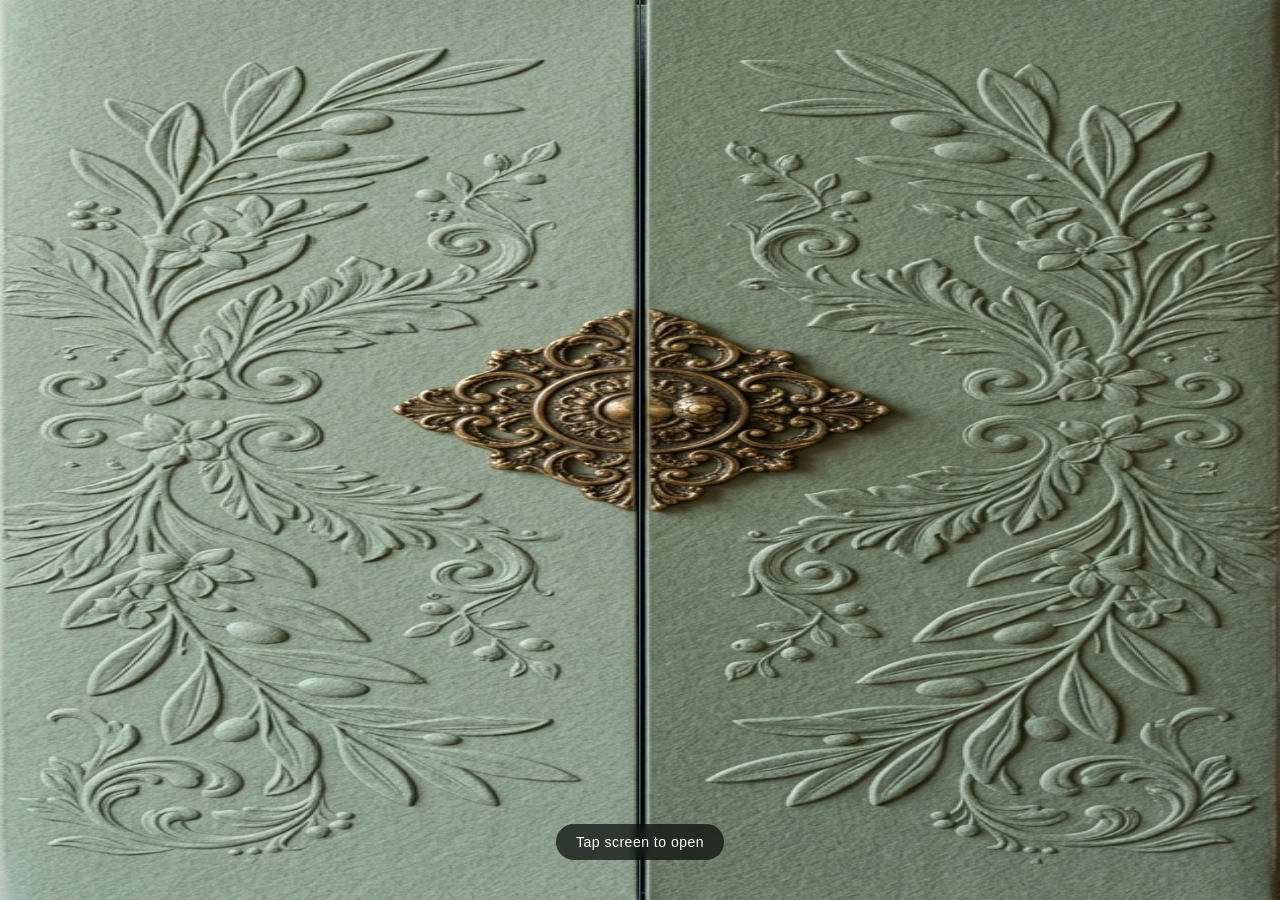
<file: index.html>
<!DOCTYPE html>
<html lang="en">
<head>
    <title>Wedding Invitation</title>
    
    <script src="script.js" defer></script>

    <link rel="stylesheet" href="door-style.css">

</head>
<body>


    
    <!-- opening animation -->
    <div class="mobile-screen">

        <div class="content-preview">    </div>

        <!-- 2. Animated Double Doors Wrapper -->
        <div class="door-container" id="doorContainer">
            <!-- Left Door -->
            <div class="door left-door">
            </div>
            
            <!-- Right Door -->
            <div class="door right-door">
            </div>

            <!-- Hint Badge -->
            <div class="tap-hint">Tap screen to open</div>
        </div>
    </div>

    <!-- JavaScript code added right before </body> -->
    
    
    <script>
    const doorContainer = document.getElementById('doorContainer');
    

    doorContainer.addEventListener('click', function() {
        // 1. Add class to start opening CSS animation
        doorContainer.classList.add('open');

        // 2. Hide hint text immediately on click
        const tapHint = document.querySelector('.tap-hint');
        if (tapHint) tapHint.style.display = 'none';

        // 3. Wait for the 2.5 second door animation to finish, then go to content.html
        setTimeout(function() {
            window.location.href = 'content.html';
        }, 2500); // 2500 milliseconds = 2.5 seconds
    });

    
</script>


</body>
</html>
</file>
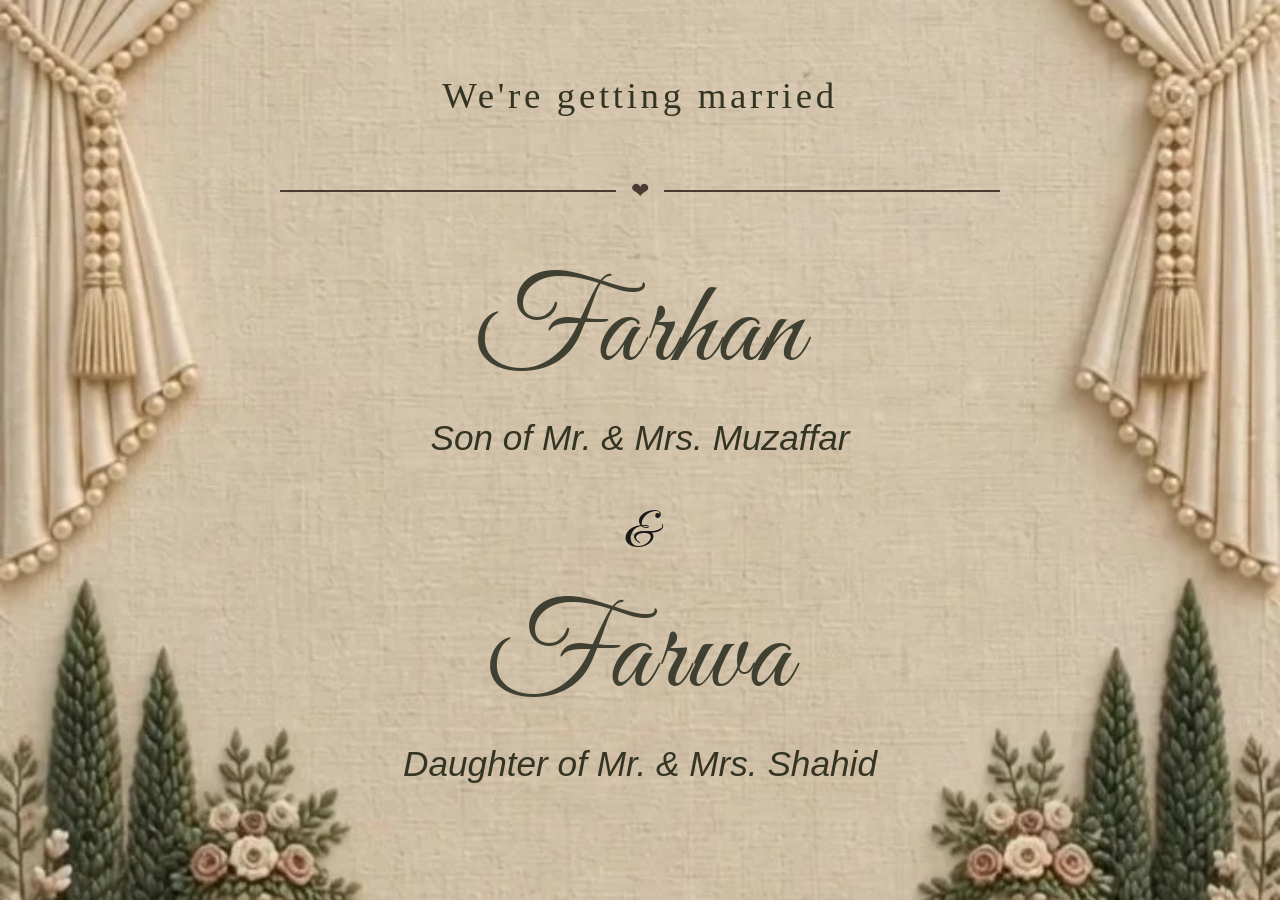
<file: content.html>
<!DOCTYPE html>
<html lang="en">
<head>
    <title>Wedding Invitation</title>
    
    <script src="script.js" defer></script>
    <script src="scratch-card.js" defer></script>
    <script src="countdown-script.js" defer></script>

    <link rel="stylesheet" href="door-style.css">
    <link rel="stylesheet" href="style.css">
    <link rel="stylesheet" href="countdown.css">

    <!-- Add to your HTML <head> -->
    <link rel="preconnect" href="https://fonts.googleapis.com">
    <link rel="preconnect" href="https://fonts.gstatic.com" crossorigin>
    <link href="https://fonts.googleapis.com/css2?family=Great+Vibes&display=swap" rel="stylesheet">

</head>

<body>
    <div class="mobile-screen">
        <!-- ===== First SECTION ===== -->
        <div class="invitation-card"> 
          
        <div class="rsvp-content">
        <h2 style="font-family:'Cinzel', 'Playfair Display';  font-size: 2.3rem; letter-spacing: 0.10em; font-style: normal;">We're getting married</h2><br>
           
        <!-- divider with heart shape -->
          <div class="divider-with-heart">
              <span class="heart-icon">❤</span>
          </div>
        <br><br>
        

        <h1 style="font-family: 'Great Vibes', cursive;">Farhan</h1>
        <h2>Son of Mr. & Mrs. Muzaffar</h2>
          <br><span class="ampersand" style="font-size: 3.2rem; color: #1a1a1a; font-family: 'Great Vibes', cursive;">&amp;</span>
        <!-- <h2 >&</h2> --><br>
        <h1 style="font-family: 'Great Vibes', cursive;">Farwa</h1>
        <h2>Daughter of Mr. & Mrs. Shahid</h2>
        <br>
      </div>
      
      
    </div>

    <!-- ===== Second SECTION BELOW ===== -->
     <div class="message">

        <!-- divider with heart shape -->
          <div class="divider-with-heart">
              <span class="heart-icon">❤</span>
          </div>
        <br><br>

        <!-- welcome message -->
        <p class="message-text">
          We're honored to welcome you to the wedding ceremony of faran & farwa as they begin their journey together in faith and love.</br>
          We thank you for being part of this blessed occasion.
        </p>
        <br><br><br><br><br><br><br>

        <!-- divider with heart shape -->
        <div class="divider-with-heart">
              <span class="heart-icon">❤</span>
          </div>
        <br><br><br>

        <!-- slide wrapper -->
          <div class="slider-wrapper">
            <div class="slider">
              <div class="slide" id="slide-1">
                <img src="image1.jpg" alt="Photo 1">
              </div>
              <div class="slide" id="slide-2">
                <img src="image1.jpg" alt="Photo 2">
              </div>
              <div class="slide" id="slide-3">
                <img src="image1.jpg" alt="Photo 3">
              </div>
            </div>

            <!-- Navigation dots -->
            <div class="slider-nav">
              <a href="#slide-1"></a>
              <a href="#slide-2"></a>
              <a href="#slide-3"></a>
            </div>
          </div>

          <br><br><br><br><br><br><br>
          <h1 style="font-family: 'Great Vibes', cursive; font-size: 5.5rem; font-weight: 300;">Counting Down to Forever</h1>
          <!-- divider with heart shape -->
        <div class="divider-with-heart">
              <span class="heart-icon">❤</span>
          </div>

          <!-- countdown timer -->
          <div id="countdown">
            <ul>
              <li><span id="days"></span>days</li>
              <li><span id="hours"></span>Hours</li>
              <li><span id="minutes"></span>Minutes</li>
              <li><span id="seconds"></span>Seconds</li>
            </ul>
          </div>

          <!-- ===== PROGRAM TIMELINE SECTION ===== -->

          <br><br><br><br><br><br><br><br><br><br>
          <!-- SVG Clock Icon (Black & Transparent Background) -->
            <div class="timeline-header">
            <svg class="timeline-icon" xmlns="http://www.w3.org/2000/svg" viewBox="0 0 24 24" width="28" height="28" fill="none" stroke="currentColor" stroke-width="2" stroke-linecap="round" stroke-linejoin="round">
                <circle cx="12" cy="12" r="10"></circle>
                <polyline points="12 6 12 12 16 14"></polyline>
            </svg>
      
          </div>

           <h1 style="font-family: 'Great Vibes', cursive; font-size: 5.5rem; font-weight: 300;">Program Timeline</h1>
           
           <!-- divider with heart shape -->
            <div class="divider-with-heart">
              <span class="heart-icon">❤</span>
          </div><br><br>
          <div class="timeline-section">
              
              
              <div class="timeline-container">
                  
                  <!-- Event 1 -->
                  <div class="timeline-item">
                      <div class="timeline-dot"></div>
                      <div class="timeline-content">
                          <h3>Guest Arrival</h3>
                          <span class="timeline-time">Nov 30, 2026, 10:00 AM</span>
                          <p>We welcome you. ❤</p>
                      </div>
                  </div>

                  <!-- Event 2 -->
                  <div class="timeline-item">
                      <div class="timeline-dot"></div>
                      <div class="timeline-content">
                          <h3>Wedding Ceremony</h3>
                          <span class="timeline-time">Nov 30, 2026, 10:30 AM</span>
                          <p>Your presence means a lot!</p>
                      </div>
                  </div>

                  <!-- Event 3 -->
                  <div class="timeline-item">
                      <div class="timeline-dot"></div>
                      <div class="timeline-content">
                          <h3>Reception</h3>
                          <span class="timeline-time">Dec 2, 2026, 7:30 PM</span>
                      </div>
                  </div>

    </div>
          </div>

              <div class="location-header">
        <!-- SVG Map Pin Icon (Black & Transparent Background) -->
        <svg class="location-icon" xmlns="http://www.w3.org/2000/svg" viewBox="0 0 24 24" width="36" height="36" fill="none" stroke="currentColor" stroke-width="2" stroke-linecap="round" stroke-linejoin="round">
            <path d="M21 10c0 7-9 13-9 13s-9-6-9-13a9 9 0 0 1 18 0z"></path>
            <circle cx="12" cy="10" r="3"></circle>
        </svg>
        
        <h1 style="font-family: 'Great Vibes', cursive; font-size: 5.5rem; font-weight: 300;">Venue</h1>

        <!-- divider with heart shape -->
            <div class="divider-with-heart">
              <span class="heart-icon">❤</span>
          </div><br><br>

            <h2 style="font-family:'Cinzel', 'Playfair Display';  font-size: 2.3rem; letter-spacing: 0.10em; font-style: normal;">Taj mMhal Banquet</h2><br>
           <h2 style="    font-weight: normal;">9, Abu Bakar Block New Garden Town, Lahore, 54600, Pakistan</h2><br><br>
          <div class="map-wrapper">
             <iframe src="https://www.google.com/maps/embed?pb=!1m18!1m12!1m3!1d3405.024956545163!2d74.3254862!3d31.5132844!2m3!1f0!2f0!3f0!3m2!1i1024!2i768!4f13.1!3m3!1m2!1s0x39190463c9f705dd%3A0xedfd0e02fa4af8a5!2sTaj%20Mahal%20Banquet%20Hall!5e0!3m2!1sen!2s!4v1710000000000!5m2!1sen!2s" width="100%" height="250" style="border:0;" allowfullscreen="" loading="lazy"></iframe>
          </div>
    </div>

        </div>
        
      <!-- <button class="rsvp-button" onclick="alert('Thank you for your RSVP!')">RSVP Now</button> -->
  </div>

    </div>



    
</body>
</html>
</file>
<file: door-style.css>
* {
            box-sizing: border-box;
            margin: 0;
            padding: 0;
        }

        /* Base styles */
        html, body {
            width: 100%;
            height: 100%;
            background-color: #121212; /* Neutral dark backdrop for desktop viewing */
            font-family: -apple-system, BlinkMacSystemFont, "Segoe UI", Roboto, sans-serif;
            display: flex;
            justify-content: center;   /* Centers horizontally */
            align-items: center;
            overflow: hidden;
        }
        .content-preview {
        position: absolute;
        top: 0;
        left: 0;
        width: 100%;
        height: 100%;
        z-index: 1; /* Below the door container which is z-index: 10 */
        background-color: #d7c7ae; /* Card background color */
}

        /* Mobile Container: Behaves like a phone screen on desktop, and fills 100% on actual mobile */
        .mobile-screen {
            position: relative;
            width: 100%;
            height: 100%;
            background-color: transparent;
            overflow: hidden;
            box-shadow: 0 20px 50px rgba(0, 0, 0, 0.8);
        }
        
        /* 3D Scene Wrapper */
        .door-container {
            position: absolute;
            z-index: 10;
            width: 100%;
            height: 100%;
            display: flex;
            perspective: 1200px; /* Gives realistic 3D depth */
            cursor: pointer;
            -webkit-tap-highlight-color: transparent;
            background-color: transparent;
        }

        /* Common styles for both doors */
        .door {
            position: relative;
            width: 50%;
            height: 100%;
            background-size: cover;
            /* background-position: center; */
            background-repeat: no-repeat;
            /* Smooth opening transition */
            transition: transform 2.5s cubic-bezier(0.4, 0, 0.2, 1);
            will-change: transform;
            background-size: 100% 100%;
            display: flex;
            justify-content: center;
            align-items: center;
            color: #ffffff;
            font-weight: 600;
            font-size: 1.2rem;
            user-select: none;
        }

        /* Left Door & Left Hinge */
        .left-door {
            /* REPLACE 'background-image' url with your left door image path */
            /* background-image: url('left-door.jpg'); */
            background-color: #2c3e50; 
            border-right: 1px solid rgba(255, 255, 255, 0.2);
            background-position: left center;
            transform-origin: left;
        }

        /* Right Door & Right Hinge */
        .right-door {
            /* REPLACE 'background-image' url with your right door image path */
            /* background-image: url('right-door.jpg'); */
            background-color: #34495e; 
            border-left: 1px solid rgba(0, 0, 0, 0.2);
            background-position: right center;
            transform-origin: right;
        }

        /* Open State Styles (Triggered via Click/Tap) */
        .door-container.open .left-door {
            transform: rotateY(-110deg);
        }

        .door-container.open .right-door {
            transform: rotateY(110deg);
        }

        /* Tap Instruction Badge */
        .tap-hint {
            position: absolute;
            bottom: 40px;
            left: 50%;
            transform: translateX(-50%);
            background: rgba(0, 0, 0, 0.65);
            color: #ffffff;
            padding: 10px 20px;
            border-radius: 20px;
            font-size: 14px;
            letter-spacing: 0.5px;
            pointer-events: none;
            backdrop-filter: blur(4px);
            transition: opacity 0.5s ease;
        }

        .door-container.open .tap-hint {
            opacity: 0;
        }

        .left-door {
            /* REPLACE with your left door image */
            background-image: url('curtain-image.png'); 
            transform-origin: left; 
        }

        /* Right door & hinge position */
        .right-door {
            /* REPLACE with your right door image */
            background-image: url('curtain-image-right.png'); 
            transform-origin: right; 
        }

        /* Remove phone container framing when viewed on real mobile devices */
        @media (max-width: 480px) {
            .mobile-screen {
                max-width: 100vw;
                max-height: 100vh;
                border-radius: 0;
                box-shadow: none;
            }
        }
    
        
        .door-wrapper {
            position: absolute;
            inset: 0;
            width: 100%;
            height: 100%;
            display: flex;
            z-index: 20;
            pointer-events: auto;
        }
</file>
<file: style.css>
* {
            box-sizing: border-box;
            margin: 0;
            padding: 0;
        }


  html, body {
            width: 100%;
            height: 100%;
            background-color: #121212; /* Neutral dark backdrop for desktop viewing */
            font-family: -apple-system, BlinkMacSystemFont, "Segoe UI", Roboto, sans-serif;
            display: flex;
            /* justify-content: center; */
            /* align-items: center; */
            overflow: hidden;
        }

  .mobile-screen {
    position: relative;
    width: 100%;
    min-height: 100vh;
    background: #cabaa2;
    overflow-y: auto;
    margin: 0 auto;
}

    .invitation-card {
    position: relative; /* Allows content inside to layout properly */
    width: 100%;
    min-height: 100vh; /* Ensures full height so background is visible */
    
    /* Background setup */
    background-image: url('poster-opened.jpg'); 
    background-size: cover;
    background-position: center center;
    background-repeat: no-repeat;
    background-attachment: scroll;
  
}

/* Inner Main Content (Revealed underneath) */
    .rsvp-content {
      position: absolute;
      top: 0;
      left: 0;
      width: 100%;
      height: 100%;
      background: transparent;
      display: flex;
      flex-direction: column;
      align-items: center;
      justify-content: center;
      padding: 40px;
      text-align: center;
      z-index: 1;
    }

    .rsvp-content h1 {
      font-size: 7.5rem;
      letter-spacing: 2px;
      margin-bottom: 10px;
      color: #3f4031;
      font-weight: 300;
    }

    .rsvp-content h2 {
      font-size: 2.2rem;
      font-style: italic;
      color: #343424;
      margin-bottom: 25px;
      font-weight: 400;
    }

    .rsvp-content p {
      font-size: 3rem;
      line-height: 1.6;
      color: #555;
      margin-bottom: 30px;
      max-width: 650px;
    }

    .message {
    width: 100%;
    min-height: 100vh;
    display: flex;
    flex-direction: column;
    justify-content: center;
    align-items: center;
    padding: 30px 20px;
    box-sizing: border-box;
    text-align: center;
    background-color: #cdbca0;
}

.message-text {
    font-size: 3.1rem;
    font-family: 'Playfair Display', serif;
    line-height: 1.8;
    color: #4a3b32;
    max-width: 85%;
    margin-top: 20px;
    font-style: italic;
}

    .rsvp-button {
      padding: 12px 32px;
      font-family: inherit;
      font-size: 0.9rem;
      letter-spacing: 2px;
      text-transform: uppercase;
      background-color: #2c3e50;
      color: #ffffff;
      border: none;
      border-radius: 4px;
      cursor: pointer;
      transition: background-color 0.3s ease;
    }

    .rsvp-button:hover {
      background-color: #8c7b6c;
    }

    /* Container box constraints */
.slider-wrapper {
  position: relative;
  max-width: 600px;
  margin: 0 auto;
}

/* Horizontal scroll container */
.slider {
  display: flex;
  aspect-ratio: 16 / 9;
  overflow-x: auto;
  scroll-snap-type: x mandatory;
  scroll-behavior: smooth;
  box-shadow: 0 1.5rem 3rem -0.75rem rgba(0, 0, 0, 0.25);
  border-radius: 0.5rem;
  -webkit-overflow-scrolling: touch;
}

/* Hide scrollbars for a clean look */
.slider::-webkit-scrollbar {
  display: none;
}

/* Individual slides */
.slide {
  flex: 0 0 100%;
  width: 100%;
  object-fit: cover;
  scroll-snap-align: start;
}

.slide img {
  width: 100%;
  height: 100%;
  object-fit: cover;
}

/* Dot Navigation at bottom */
.slider-nav {
  display: flex;
  column-gap: 1rem;
  position: absolute;
  bottom: 1.25rem;
  left: 50%;
  transform: translateX(-50%);
  z-index: 1;
}

.slider-nav a {
  width: 0.75rem;
  height: 0.75rem;
  border-radius: 50%;
  background-color: rgba(255, 255, 255, 0.75);
  transition: opacity ease 250ms;
}

.slider-nav a:hover {
  background-color: #fff;
}

.timeline-header {
    width: 100%;
    display: flex;
    flex-direction: column;
    align-items: center;
    margin-bottom: 30px;
}

.timeline-icon {
    width: 40px;
    height: 40px;
    color: #000000;
    background: transparent;
    margin-bottom: 10px;
}

.timeline-title {
    font-family: 'Cinzel', serif;
    font-size: 1.5rem;
    color: #4a3b32;
    margin: 0;
    letter-spacing: 2px;
    text-align: center;
    text-transform: uppercase;
}

/* Timeline Section Wrapper */
.timeline-section {
    width: 95%;
    min-height: 40vh;
    
    padding: 60px 30px;
    box-sizing: border-box;
    display: flex;
    flex-direction: column;
    align-items: flex-start; /* Aligns section items to the left */
}

.timeline-title {
    font-family: 'Cinzel', serif;
    font-size: 1.5rem;
    color: #4a3b32;
    margin-bottom: 30px;
    letter-spacing: 2px;
    text-align: left;
    text-transform: uppercase;
    width: 100%;
}

/* Timeline Layout pushed to the left */
.timeline-container {
    position: relative;
    width: 100%;
    max-width: 350px;
    margin: 0;
    padding-left: 15px;
}

/* Vertical connecting line */
.timeline-container::before {
    content: '';
    position: absolute;
    left: 21px;
    top: 10px;
    bottom: 10px;
    width: 1.5px;
    background-color: #d1c4b2;
}

/* Individual Event Card - No background box or border */
.timeline-item {
    position: relative;
    margin-bottom: 45px;
    padding-left: 35px;
    background: transparent; /* Removes any box background */
    border: none;            /* Removes any borders */
    box-shadow: none;        /* Removes any shadows */
}

/* Timeline Dot / Bullet */
.timeline-dot {
    position: absolute;
    left: -15px;
    top: 16px;
    width: 19px;
    height: 19px;
    background-color: #4a3b32;
    border-radius: 50%;
    border: 2px solid #f7f3ec;
}

/* Content Typography */
.timeline-content h3 {
    font-family: 'Cinzel', serif;
    font-size: 2.5rem;
    color: #4a3b32;
    margin: 0 0 6px 0;
    font-weight: 600;
    letter-spacing: 1px;
    white-space: nowrap;      /* Forces the title to stay on one single line */
    
    text-align: left;
}

.timeline-time {
    font-size: 1.85rem;
    color: #6a5b52;
    font-weight: 500;
    display: block;
    margin-bottom: 4px;
    text-align: left;
}

.timeline-content p {
    font-size: 1.85rem;
    color: #555;
    margin: 0;
    font-family: 'Playfair Display', serif;
    text-align: left;
}

/* divider heart shape */
    .divider-with-heart {
    display: flex;
    align-items: center;
    justify-content: center;
    width: 60%; /* Adjust width of the whole divider line */
    margin: 20px auto; /* Centers the divider on the page */
}

.location-header {
    width: 100%;
    display: flex;
    flex-direction: column;
    align-items: center;
    margin-bottom: 30px;
}

.location-icon {
    width: 36px;
    height: 36px;
    color: #000000;          /* Solid black stroke */
    background: transparent; /* Fully transparent background */
    margin-bottom: 8px;
}

.location-title {
    font-family: 'Cinzel', serif;
    font-size: 1.5rem;
    color: #4a3b32;
    margin: 0;
    letter-spacing: 2px;
    text-align: center;
    text-transform: uppercase;
}

/* map wrap */
.map-wrapper {
    width: 100%;
    max-width: 650px;
    margin: 20px auto;
    border-radius: 12px;
    overflow: hidden;
    box-shadow: 0 4px 15px rgba(0, 0, 0, 0.08);
}

.map-wrapper iframe {
    width: 100%;
    height: 250px;
    display: block;
    border: none;
}

/* Creates the left and right lines using pseudo-elements */
.divider-with-heart::before,
.divider-with-heart::after {
    content: "";
    flex: 1;
    border-bottom: 2px solid #4a3b32; /* Adjust color and thickness to match your theme */
}

/* Adds spacing between the lines and the heart */
.divider-with-heart::before {
    margin-right: 15px;
}

.divider-with-heart::after {
    margin-left: 15px;
}

/* Styles the heart symbol in the middle */
.heart-icon {
    font-size: 22px; /* Adjust size of the heart */
    color: #4a3b32;  /* Match the line color */
    line-height: 1;
}
</file>
<file: countdown.css>
* {
  box-sizing: border-box;
  margin: 0;
  padding: 0;
}

html, body {
  height: 100%;
  margin: 0;
}



.container {
  color: #333;
  margin: 0 auto;
  text-align: center;
}

h1 {
  font-weight: normal;
  letter-spacing: .125rem;
  /* text-transform: uppercase; */
}

li {
  display: inline-block;
  font-size: 1.5em;
  list-style-type: none;
  padding: 1em;
  text-transform: uppercase;
}

li span {
  display: block;
  font-size: 4.5rem;
}

.emoji {
  display: none;
  padding: 1rem;
}

.emoji span {
  font-size: 4rem;
  padding: 0 .5rem;
}

@media all and (max-width: 768px) {
  h1 {
    font-size: calc(1.5rem * var(--smaller));
  }
  
  li {
    font-size: calc(1.125rem * var(--smaller));
  }
  
  li span {
    font-size: calc(3.375rem * var(--smaller));
  }
}
</file>
